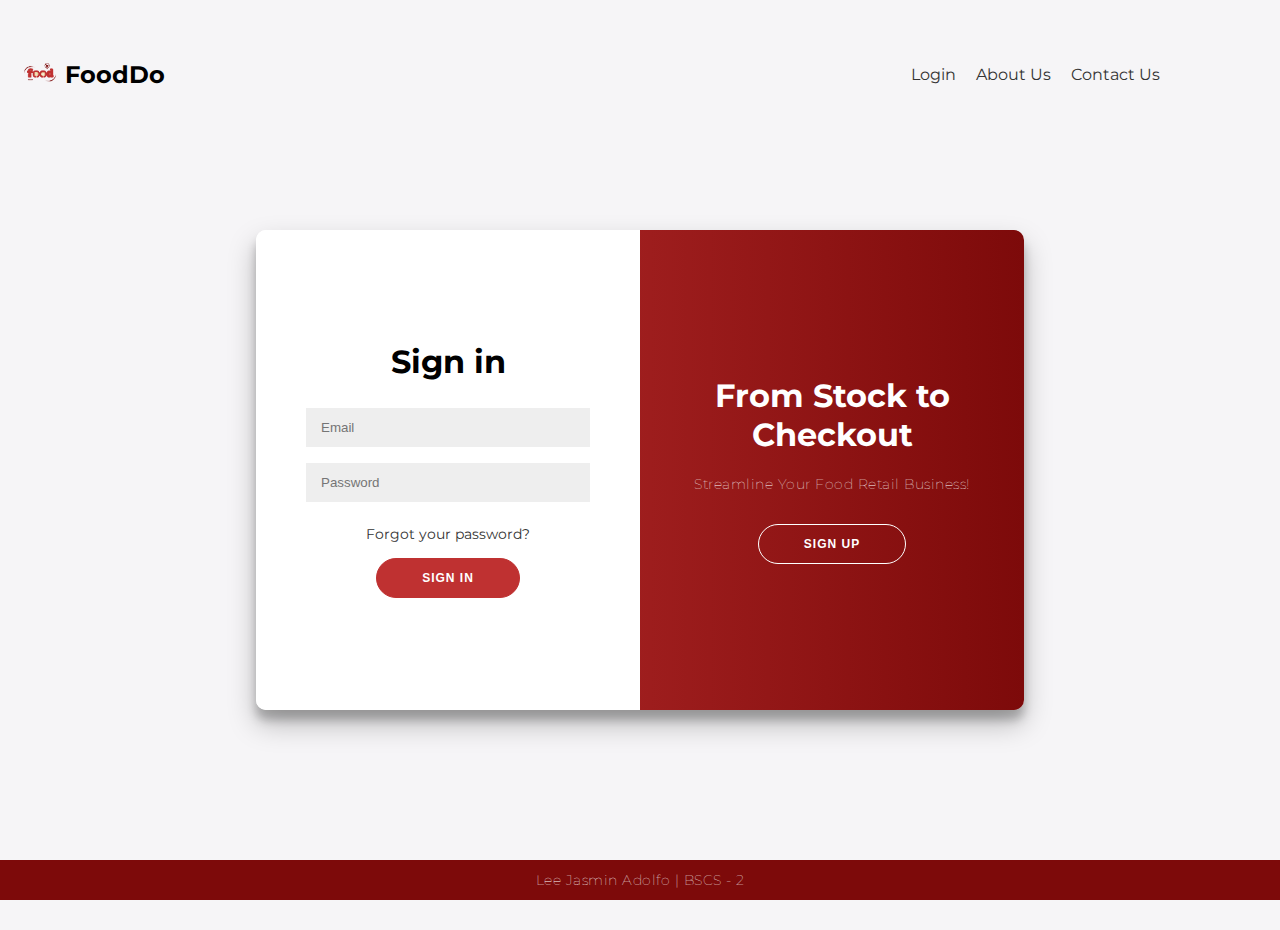
<file: index.html>
<!DOCTYPE html>
<html lang="en">
<head>
    <meta charset="UTF-8">
    <meta name="viewport" content="width=device-width, initial-scale=1.0">
    <title>FoodDo Login</title>
    <link rel="stylesheet" href="styles.css">
</head>
<body>

    <header>
        <div class="logo-container">
            <img src="images/food_logo.png" alt="FoodDo Logo" class="logo">
            <h2>FoodDo</h2>
            <nav>
                <ul>
                    <li><a href="index.html">Login</a></li>
                    <li><a href="about-us.html">About Us</a></li>
                    <li><a href="contact-us.html">Contact Us</a></li>
                </ul>
            </nav>
        </div>
    </header>
    <div class="line-separator"></div>
    <div class="container" id="container">
        <div class="form-container sign-up-container">
            <form action="#">
                <h1>Create Account</h1>

                <input type="text" placeholder="Name" />
                <input type="email" placeholder="Email" />
                <input type="password" placeholder="Password" />
                <button>Sign Up</button>
            </form>
        </div>
        <div class="form-container sign-in-container">
            <form action="#">
                <h1>Sign in</h1>
                <br>
                <input type="email" placeholder="Email" />
                <input type="password" placeholder="Password" />
                <a href="#">Forgot your password?</a>
                <button>Sign In</button>
            </form>
        </div>
        <div class="overlay-container">
            <div class="overlay">
                <div class="overlay-panel overlay-left">
                    <h1>Welcome Back!</h1>
                    <p>To keep connected with us please login with your personal info</p>
                    <button class="ghost" id="signIn">Sign In</button>
                </div>
                <div class="overlay-panel overlay-right">
                    <h1>From Stock to Checkout</h1>
                    <p>Streamline Your Food Retail Business!</p>
                    <button class="ghost" id="signUp">Sign Up</button>
                </div>
            </div>
        </div>
    </div>
    
    <footer>
        <p>Lee Jasmin Adolfo | BSCS - 2</p>
    </footer>

    <script>
        const navLinks = document.querySelectorAll("nav ul li a");

        navLinks.forEach(function(link) {
            link.addEventListener("click", function(event) {
                navLinks.forEach(function(link) {
                    link.classList.remove("active");
                });

                this.classList.add("active");
            });
        });
    </script>
</body>
</html>
</file>
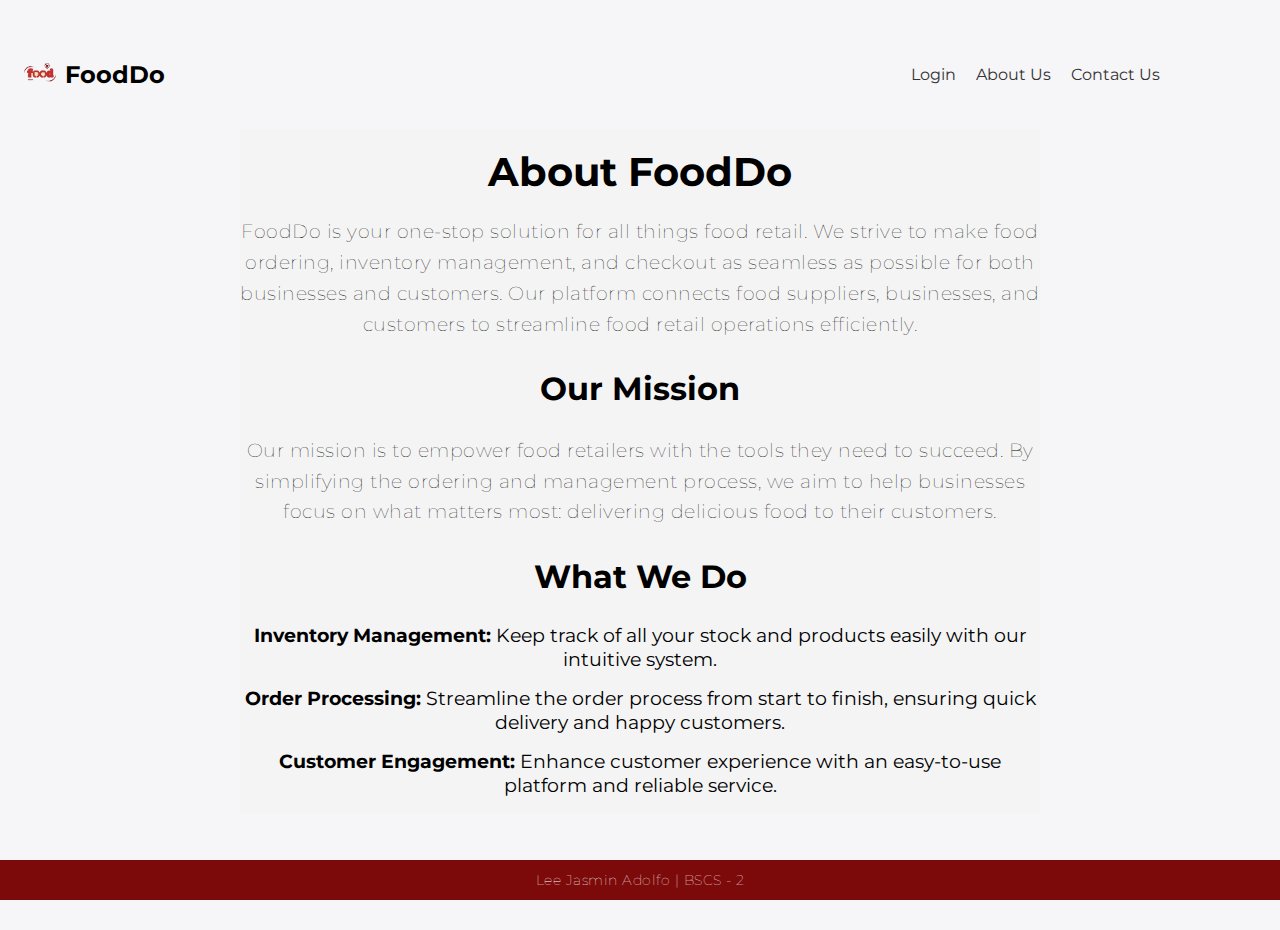
<file: about-us.html>
<!DOCTYPE html>
<html lang="en">
<head>
    <meta charset="UTF-8">
    <meta name="viewport" content="width=device-width, initial-scale=1.0">
    <title>About Us - FoodDo</title>
    <link rel="stylesheet" href="styles.css">
</head>
<body>

    <header>
        <div class="logo-container">
            <img src="images/food_logo.png" alt="FoodDo Logo" class="logo">
            <h2>FoodDo</h2>
            <nav>
                <ul>
                    <li><a href="index.html">Login</a></li>
                    <li><a href="about-us.html">About Us</a></li>
                    <li><a href="contact-us.html">Contact Us</a></li>
                </ul>
            </nav>
        </div>
    </header>

    <div class="about-us-container" id="about-us">
        <div class="about-us-content">
            <h1>About FoodDo</h1>
            <p>FoodDo is your one-stop solution for all things food retail. We strive to make food ordering, inventory management, and checkout as seamless as possible for both businesses and customers. Our platform connects food suppliers, businesses, and customers to streamline food retail operations efficiently.</p>
            
            <h2>Our Mission</h2>
            <p>Our mission is to empower food retailers with the tools they need to succeed. By simplifying the ordering and management process, we aim to help businesses focus on what matters most: delivering delicious food to their customers.</p>
            
            <h2>What We Do</h2>
            <ul>
                <li><strong>Inventory Management:</strong> Keep track of all your stock and products easily with our intuitive system.</li>
                <li><strong>Order Processing:</strong> Streamline the order process from start to finish, ensuring quick delivery and happy customers.</li>
                <li><strong>Customer Engagement:</strong> Enhance customer experience with an easy-to-use platform and reliable service.</li>
            </ul>
        </div>
    </div>

    <footer>
        <p>Lee Jasmin Adolfo | BSCS - 2</p>
    </footer>

    <script>
        const navLinks = document.querySelectorAll("nav ul li a");

        navLinks.forEach(function(link) {
            link.addEventListener("click", function(event) {
                navLinks.forEach(function(link) {
                    link.classList.remove("active");
                });

                this.classList.add("active");
            });
        });
    </script>
</body>
</html>
</file>
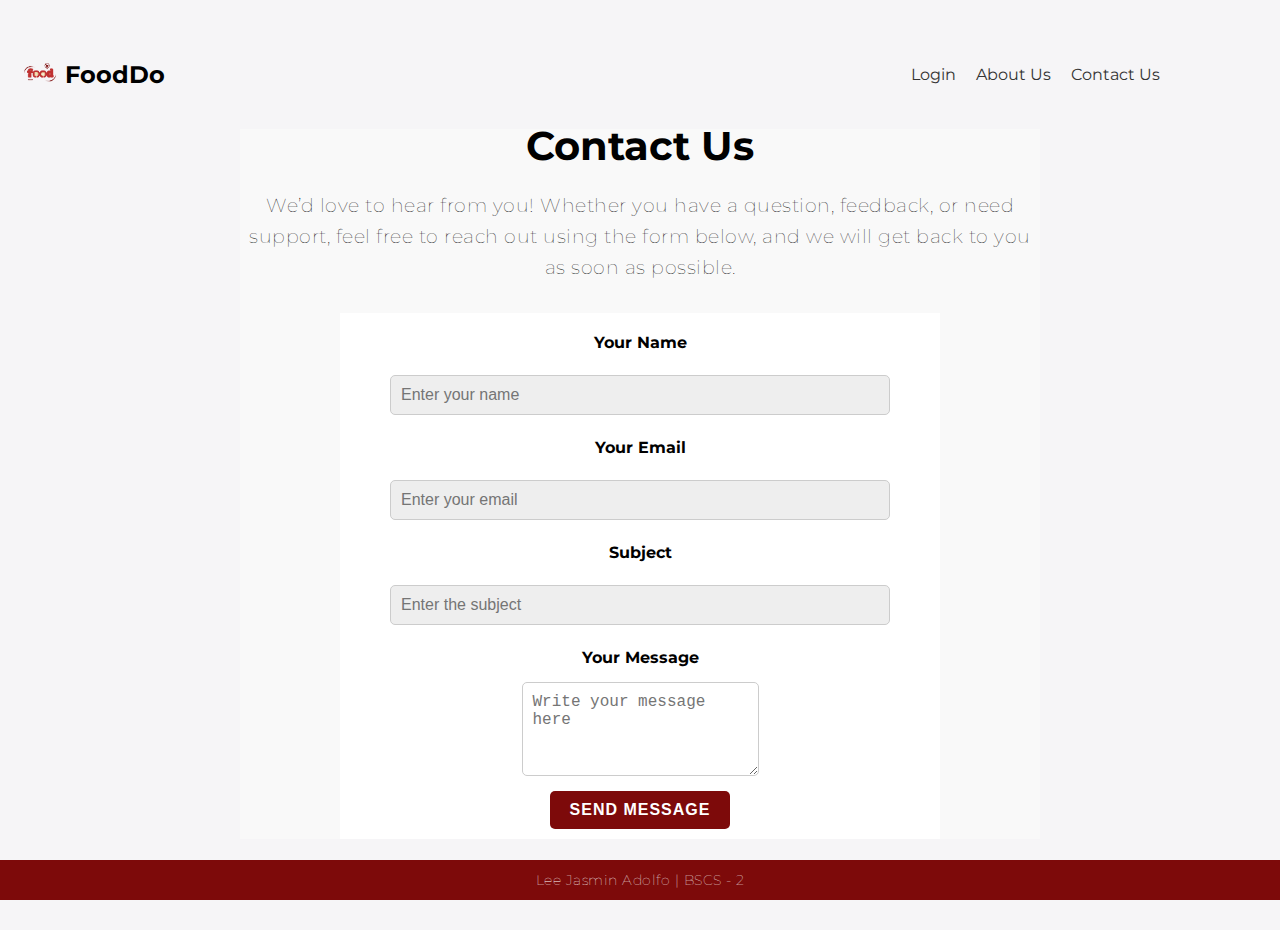
<file: contact-us.html>
<!DOCTYPE html>
<html lang="en">
<head>
    <meta charset="UTF-8">
    <meta name="viewport" content="width=device-width, initial-scale=1.0">
    <title>Contact Us - FoodDo</title>
    <link rel="stylesheet" href="styles.css">
</head>
<body>

    <header>
        <div class="logo-container">
            <img src="images/food_logo.png" alt="FoodDo Logo" class="logo">
            <h2>FoodDo</h2>
            <nav>
                <ul>
                    <li><a href="index.html">Login</a></li>
                    <li><a href="about-us.html">About Us</a></li>
                    <li><a href="contact-us.html">Contact Us</a></li>
                </ul>
            </nav>
        </div>
    </header>

    <div class="contact-us-container" id="contact-us">
        <div class="contact-us-content">
            <h1>Contact Us</h1>
            <p>We’d love to hear from you! Whether you have a question, feedback, or need support, feel free to reach out using the form below, and we will get back to you as soon as possible.</p>
            
            <form action="#" method="POST" class="contact-form">
                <label for="name">Your Name</label>
                <input type="text" id="name" name="name" placeholder="Enter your name" required>

                <label for="email">Your Email</label>
                <input type="email" id="email" name="email" placeholder="Enter your email" required>

                <label for="subject">Subject</label>
                <input type="text" id="subject" name="subject" placeholder="Enter the subject" required>

                <label for="message">Your Message</label>
                <textarea id="message" name="message" rows="4" placeholder="Write your message here" required></textarea>

                <button type="submit">Send Message</button>
            </form>
        </div>
    </div>


    <footer>
        <p>Lee Jasmin Adolfo | BSCS - 2</p>
    </footer>

    <script>
        const navLinks = document.querySelectorAll("nav ul li a");

        navLinks.forEach(function(link) {
            link.addEventListener("click", function(event) {
                navLinks.forEach(function(link) {
                    link.classList.remove("active");
                });

                this.classList.add("active");
            });
        });
    </script>
</body>
</html>
</file>
<file: styles.css>
@import url('https://fonts.googleapis.com/css?family=Montserrat:400,800');

* {
	box-sizing: border-box;
}

header {
    margin-top: 20px;
    position: fixed;
    top: 0;
    left: 0;
    width: 100%;
    background-color: #f6f5f7;
    padding: 20px;
    z-index: 1000;
}

.logo-container img {
    height: 40px;
}

.logo-container h2 {
    margin-left: 5px;
}

nav {
    margin-left: auto; 
    margin-right: 100px;

}
nav ul {
    list-style: none;
    display: flex;
    gap: 20px;
}

nav ul li a {
    text-decoration: none;
    color: #333;
    font-size: 16px;
    border-bottom: 2px solid transparent;

    
}

nav ul li a.active {
    border-bottom: 2px solid #7D0A0A; 
}

nav ul li a:hover {
    color: #7D0A0A
}
.container {
    margin-top: 80px;
}

.logo-container {
    display: flex;
    justify-content: flex-start;
    align-items: center;
}

.logo {
    height: 40px; 
}

hr {
    margin-top: 20px;
    border: 0;
    border-top: 2px solid #ccc;
}

body {
	background: #f6f5f7;
	display: flex;
	justify-content: center;
	align-items: center;
	flex-direction: column;
	font-family: 'Montserrat', sans-serif;
	height: 100vh;
	margin: -20px 0 50px;
}


h1 {
	font-weight: bold;
	margin: 0;
}

h2 {
	text-align: center;
}

p {
	font-size: 14px;
	font-weight: 100;
	line-height: 20px;
	letter-spacing: 0.5px;
	margin: 20px 0 30px;
}

span {
	font-size: 12px;
}

a {
	color: #333;
	font-size: 14px;
	text-decoration: none;
	margin: 15px 0;
}

button {
	border-radius: 20px;
	border: 1px solid #BF3131;
	background-color: #BF3131;
	color: #FFFFFF;
	font-size: 12px;
	font-weight: bold;
	padding: 12px 45px;
	letter-spacing: 1px;
	text-transform: uppercase;
	transition: transform 80ms ease-in;
}

button:active {
	transform: scale(0.95);
}

button:focus {
	outline: none;
}

button.ghost {
	background-color: transparent;
	border-color: #FFFFFF;
}

form {
	background-color: #FFFFFF;
	display: flex;
	align-items: center;
	justify-content: center;
	flex-direction: column;
	padding: 0 50px;
	height: 100%;
	text-align: center;
}

input {
	background-color: #eee;
	border: none;
	padding: 12px 15px;
	margin: 8px 0;
	width: 100%;
}

.container {
	background-color: #fff;
	border-radius: 10px;
  	box-shadow: 0 14px 28px rgba(0,0,0,0.25), 
			0 10px 10px rgba(0,0,0,0.22);
	position: relative;
	overflow: hidden;
	width: 768px;
	max-width: 100%;
	min-height: 480px;
}

.form-container {
	position: absolute;
	top: 0;
	height: 100%;
	transition: all 0.6s ease-in-out;
}

.sign-in-container {
	left: 0;
	width: 50%;
	z-index: 2;
}

.container.right-panel-active .sign-in-container {
	transform: translateX(100%);
}

.sign-up-container {
	left: 0;
	width: 50%;
	opacity: 0;
	z-index: 1;
}

.container.right-panel-active .sign-up-container {
	transform: translateX(100%);
	opacity: 1;
	z-index: 5;
	animation: show 0.6s;
}

@keyframes show {
	0%, 49.99% {
		opacity: 0;
		z-index: 1;
	}
	
	50%, 100% {
		opacity: 1;
		z-index: 5;
	}
}

.overlay-container {
	position: absolute;
	top: 0;
	left: 50%;
	width: 50%;
	height: 100%;
	overflow: hidden;
	transition: transform 0.6s ease-in-out;
	z-index: 100;
}

.container.right-panel-active .overlay-container{
	transform: translateX(-100%);
}

.overlay {
	background: #BF3131;
	background: -webkit-linear-gradient(to right, #BF3131, #7D0A0A);
	background: linear-gradient(to right, #BF3131, #7D0A0A);
	background-repeat: no-repeat;
	background-size: cover;
	background-position: 0 0;
	color: #FFFFFF;
	position: relative;
	left: -100%;
	height: 100%;
	width: 200%;
  	transform: translateX(0);
	transition: transform 0.6s ease-in-out;
}

.container.right-panel-active .overlay {
  	transform: translateX(50%);
}

.overlay-panel {
	position: absolute;
	display: flex;
	align-items: center;
	justify-content: center;
	flex-direction: column;
	padding: 0 40px;
	text-align: center;
	top: 0;
	height: 100%;
	width: 50%;
	transform: translateX(0);
	transition: transform 0.6s ease-in-out;
}

.overlay-left {
	transform: translateX(-20%);
}

.container.right-panel-active .overlay-left {
	transform: translateX(0);
}

.overlay-right {
	right: 0;
	transform: translateX(0);
}

.container.right-panel-active .overlay-right {
	transform: translateX(20%);
}

.social-container {
	margin: 20px 0;
}

.social-container a {
	border: 1px solid #DDDDDD;
	border-radius: 50%;
	display: inline-flex;
	justify-content: center;
	align-items: center;
	margin: 0 5px;
	height: 40px;
	width: 40px;
}

footer {
    background-color: #7D0A0A;
    color: #fff;
    font-size: 14px;
    bottom: 0;
    position: fixed;
    left: 0;
    right: 0;
    text-align: center;
    z-index: 999;
}

footer p {
    margin: 10px 0;
}


/* About Us */
.about-us-container {
    padding-top: 100px;
    background-color: #f4f4f4;
}

.about-us-content {
    max-width: 800px;
    margin: 0 auto;
    text-align: center;
}

.about-us-content h1 {
    font-size: 2.5rem;
    margin-bottom: 20px;
}

.about-us-content p {
    font-size: 1.2rem;
    line-height: 1.6;
    margin-bottom: 20px;
}

.about-us-content h2 {
    font-size: 2rem;
    margin-top: 30px;
}

.about-us-content ul {
    list-style-type: none;
    padding: 0;
}

.about-us-content ul li {
    font-size: 1.2rem;
    margin-bottom: 15px;
}

.about-us-content ul li strong {
    font-weight: bold;
}


/* Contact Us */
.contact-us-container {
    padding-top: 100px;
    background-color: #f9f9f9;
}

.contact-us-content {
    max-width: 800px;
    margin: 0 auto;
    text-align: center;
}

.contact-us-content h1 {
    font-size: 2.5rem;
    margin-bottom: 20px;
}

.contact-us-content p {
    font-size: 1.2rem;
    line-height: 1.6;
    margin-bottom: 30px;
}

.contact-form {
    padding-top: 20px;
    padding-bottom: 10px;
    display: flex;
    flex-direction: column;
    gap: 15px;
    text-align: left;
    max-width: 600px;
    margin: 0 auto;
}

.contact-form label {
    font-size: 1rem;
    font-weight: bold;
}

.contact-form input, .contact-form textarea {
    padding: 10px;
    font-size: 1rem;
    border: 1px solid #ccc;
    border-radius: 5px;
}

.contact-form textarea {
    resize: vertical;
}

.contact-form button {
    padding: 10px 20px;
    background-color: #7D0A0A;
    color: white;
    border: none;
    border-radius: 5px;
    cursor: pointer;
    font-size: 1rem;
}

.contact-form button:hover {
    background-color: #BF3131;
}
</file>
